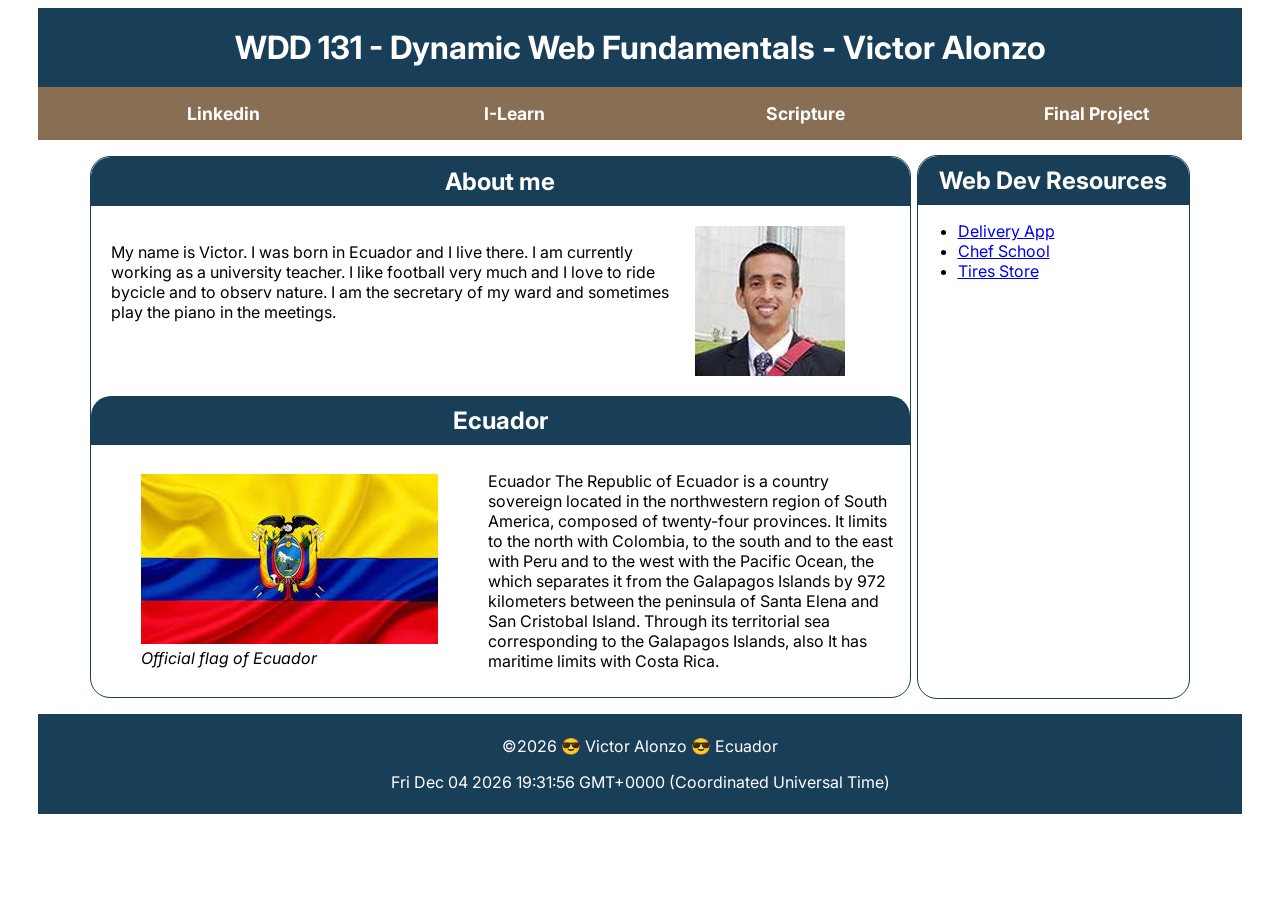
<file: index.html>
<!DOCTYPE html>
<html lang="en">

<head>
    <meta charset="UTF-8">
    <meta name="viewport" content="width=device-width, initial-scale=1.0">
    <title>WDD 131 - Dynamic Web Fundamentals - Victor Alonzo</title>
    <meta name="description"
        content="WDD 131 - Dynamic Web Fundamentals. Victor Hugo Alonzo Palacios. Personal profile">
    <meta name="author" content="Victor Alonzo">
    <link rel="stylesheet" href="styles/base.css">
    <script defer src="scripts/getdates.js"></script>
</head>

<body>
    <header>
        <h1>WDD 131 - Dynamic Web Fundamentals - Victor Alonzo</h1>
        <nav>
            <ul>
                <li><a href="https://www.linkedin.com/in/victor-alonzo-palacios/">Linkedin</a></li>
                <li><a href="https://byui.instructure.com/">I-Learn</a></li>
                <li><a href="https://www.churchofjesuschrist.org/study/scriptures/bofm/alma/38?lang=eng&id=p2">Scripture
                    </a></li>
                <li><a href="">Final Project</a></li>
            </ul>
        </nav>
    </header>
    <main>
        
            <section class="card">
                <h2>About me</h2>
                <div class="about-me">
                    <p>My name is Victor. I was born in Ecuador and I live there.
                        I am currently working as a university teacher.
                        I like football very much and I love to ride bycicle and to observ nature.
                        I am the secretary of my ward and sometimes play the piano in the meetings.</p>
                    <img src="images/Victor-foto.jpg" alt="">
                </div>

                <h2>Ecuador</h2>
                <div class="country">
                    <figure>
                        <img src="images/bandera-nacional.jpeg" alt="">
                        <figcaption><i>Official flag of Ecuador</i></figcaption>
                    </figure>
                    <p>Ecuador
                        The Republic of Ecuador is a country
                        sovereign located in the northwestern region
                        of South America, composed of twenty-four
                        provinces. It limits to the north with Colombia, to the south and to the
                        east with Peru and to the west with the Pacific Ocean, the
                        which separates it from the Galapagos Islands by 972
                        kilometers between the peninsula of Santa Elena and
                        San Cristobal Island. Through its territorial sea
                        corresponding to the Galapagos Islands, also
                        It has maritime limits with Costa Rica.</p>
                </div>
            </section>
            <section class="card web-resources">
                <h2>Web Dev Resources</h2>
                <div class="web-resources-links">
                    <ul>
                        <li><a href="https://github.com/victorhalonzo/atupuerta">Delivery App</a></li>
                        <li><a href="https://github.com/victorhalonzo/escuela-de-chef">Chef School</a></li>
                        <li><a href="https://github.com/victorhalonzo/llantera">Tires Store</a></li>
                    </ul>
                </div>
            </section>
        
    </main>
    <footer>
        <p class="first-p-footer">&copy;<span id="currentyear"></span> 😎 Victor Alonzo 😎 Ecuador</p>
        <p id="lastModified" class="second-p-footer"></p>
    </footer>
</body>

</html>
</file>
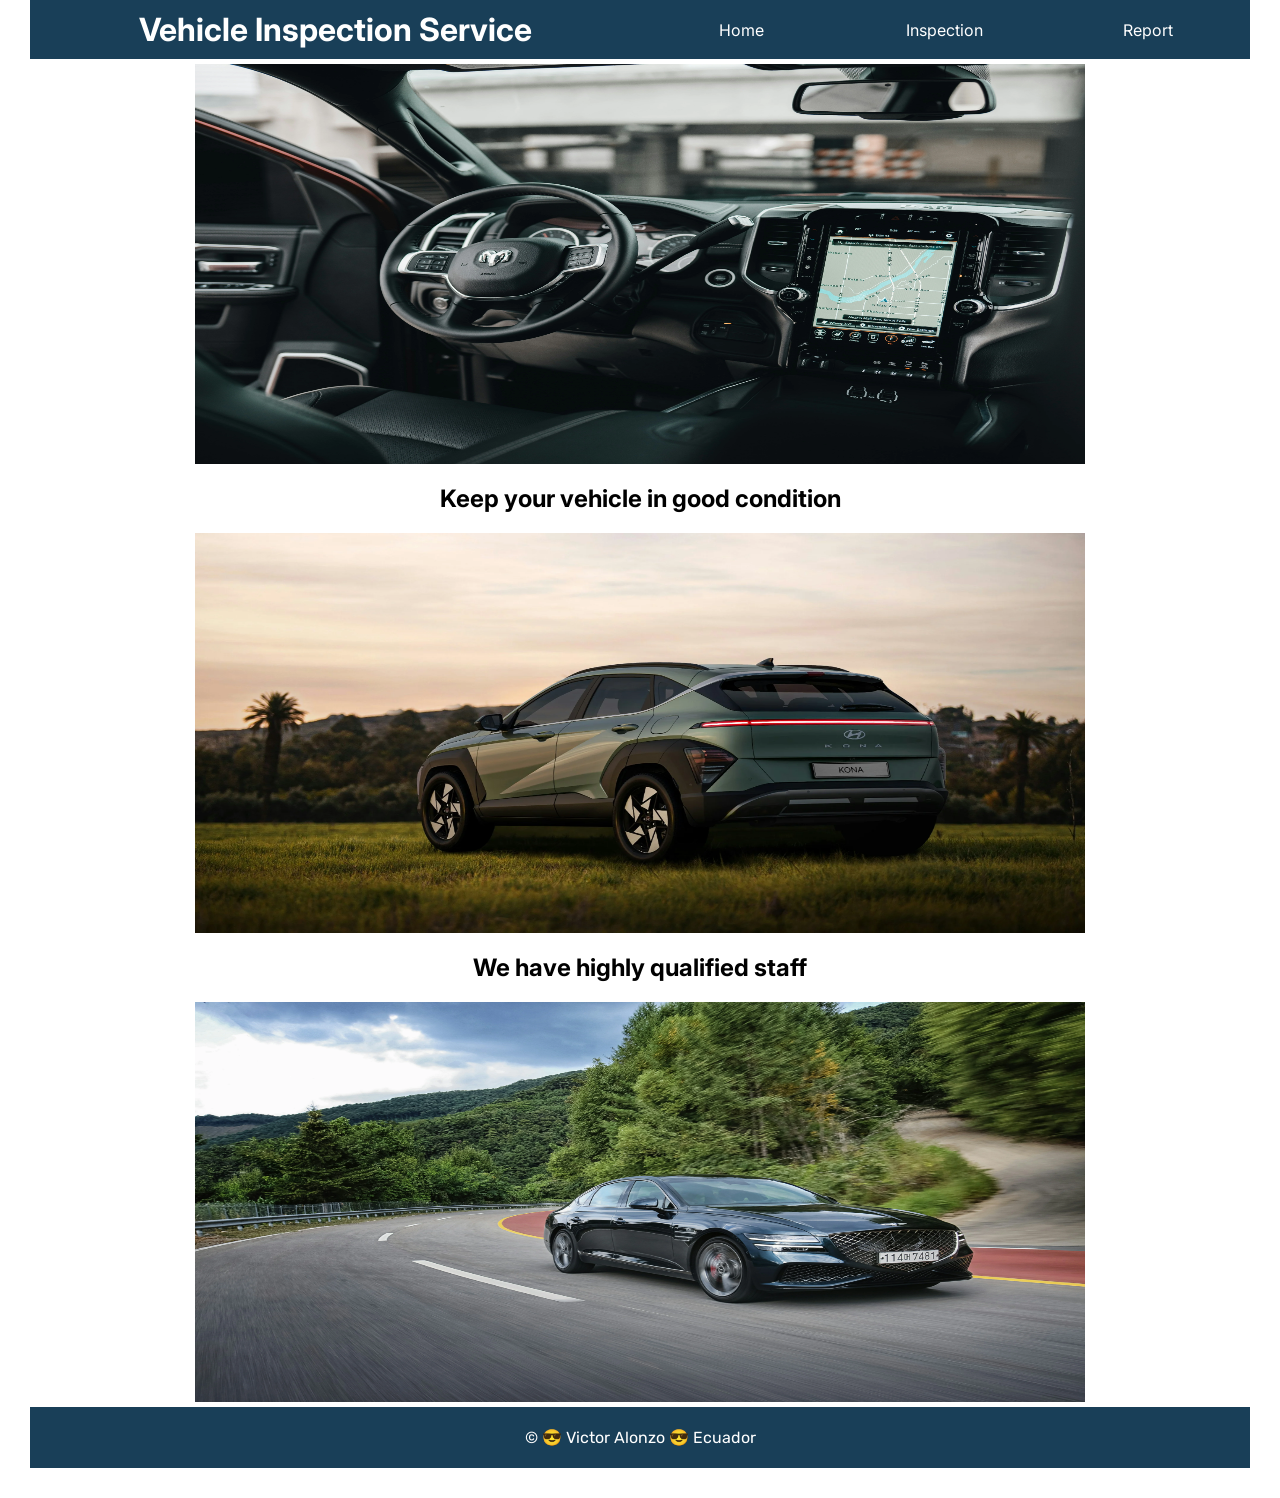
<file: website-project/index.html>
<!DOCTYPE html>
<html lang="en">
<head>
    <meta charset="UTF-8">
    <meta name="viewport" content="width=device-width, initial-scale=1.0">
    <title>Vehicle Inspection Service</title>
    <meta name="description" content="A website where a vehicle's defects can be recorded at the time of
    perform the review.">
    <meta name="author" content="Victor Alonzo">
    <link rel="stylesheet" href="styles/vehicles.css">
    <link rel="stylesheet" href="styles/vehicles-large.css">
    <script defer src="scripts/vehicles.js"></script>
</head>
<body>
    <header>
        <h1>Vehicle Inspection Service</h1>
        <button id="menu"></button>
        <nav class="navigation">
            <a href="#" id="allTemples">Home</a>
            <a href="inspection.html" id="oldTemples">Inspection</a>
            <a href="report.html" id="newTemples">Report</a>
            
        </nav>
    </header>
    <main>
        <div class="hero">
            <img src="images/main-image.webp" alt="" width="500" height="250" loading="lazy">
            <h2 class="home-heading-message2">Keep your vehicle in good condition</h2>
            <img src="images/main-image-2.webp" alt="" width="600" loading="lazy">
            <h2 class="home-heading-message2">We have highly qualified staff</h2>
            <img src="images/main-image-3.webp" alt="" width="600" loading="lazy">
        </div>
    </main>
    <footer>
        <p class="first-p-footer">&copy;<span id="currentyear"></span> 😎 Victor Alonzo 😎 Ecuador</p>
    </footer>
</body>
</html>
</file>
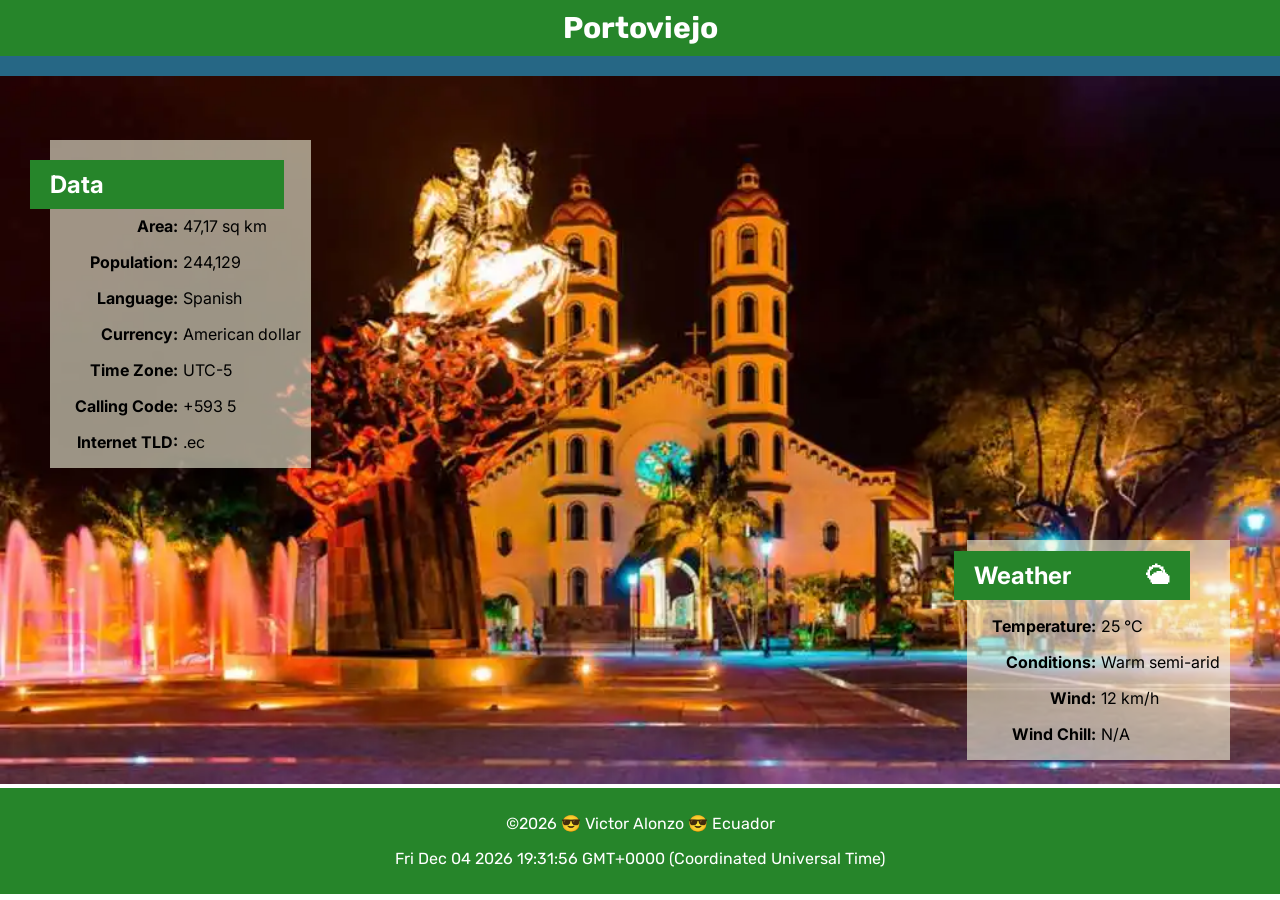
<file: place.html>
<!DOCTYPE html>
<html lang="en">

<head>
    <meta charset="UTF-8">
    <meta name="viewport" content="width=device-width, initial-scale=1.0">
    <title>Portoviejo, Ecuador</title>
    <meta name="description" content="The place where I live.">
    <meta name="author" content="Victor Alonzo">
    <link rel="stylesheet" href="styles/place.css">
    <link rel="stylesheet" href="styles/place-large.css">
    <script defer src="scripts/place.js"></script>
</head>

<body>

    <header>
        <h1>Portoviejo</h1>
    </header>
    <main>
        <div class="stripe"></div>
        <div class="hero">
            <picture>
                <source srcset="images/Catedral-de-Portoviejo.webp" media="(min-width:800px)">
                <img src="images/Portoviejo.webp" alt="Portoviejo City" width="500" height="250">
            </picture>
        </div>
        <div class="stripe-2"></div>
        <h2 class="title-data">Data</h2>
        <div class="data">
            <div class="labels">
                <p><strong>Area: </strong></p>
                <p><strong>Population: </strong></p>
                <p><strong>Language: </strong></p>
                <p><strong>Currency: </strong></p>
                <p><strong>Time Zone: </strong></p>
                <p><strong>Calling Code: </strong></p>
                <p><strong>Internet TLD: </strong></p>
            </div>
            <div class="values">
                <p>47,17 sq km</p>
                <p>244,129</p>
                <p>Spanish</p>
                <p>American dollar</p>
                <p>UTC-5</p>
                <p>+593 5</p>
                <p>.ec</p>
            </div>
        </div>
        <h2 class="title-weather">Weather</h2>
        <div class="img-weather">
            <img class="img-weather" src="images/weather_icon.svg" alt="" width="100">
        </div>
        <div class="weather">
            <div class="labels">
                <p><strong>Temperature: </strong></p>
                <p><strong>Conditions: </strong></p>
                <p><strong>Wind: </strong></p>
                <p><strong>Wind Chill: </strong></p>
            
            </div>
            <div class="values">
                <p><span id="temperature">25</span> °<span id="temperatureUnit">C</span></p>
                <p>Warm semi-arid</p>
                <p><span id="wind">12</span> km/h</p>
                <p id="windChillFactor"></p>
                
            </div>
        </div>
    </main>
    <footer>
        <p class="first-p-footer">&copy;<span id="currentyear"></span> 😎 Victor Alonzo 😎 Ecuador</p>
        <p id="lastModified" class="second-p-footer"></p>
    </footer>
</body>

</html>
</file>
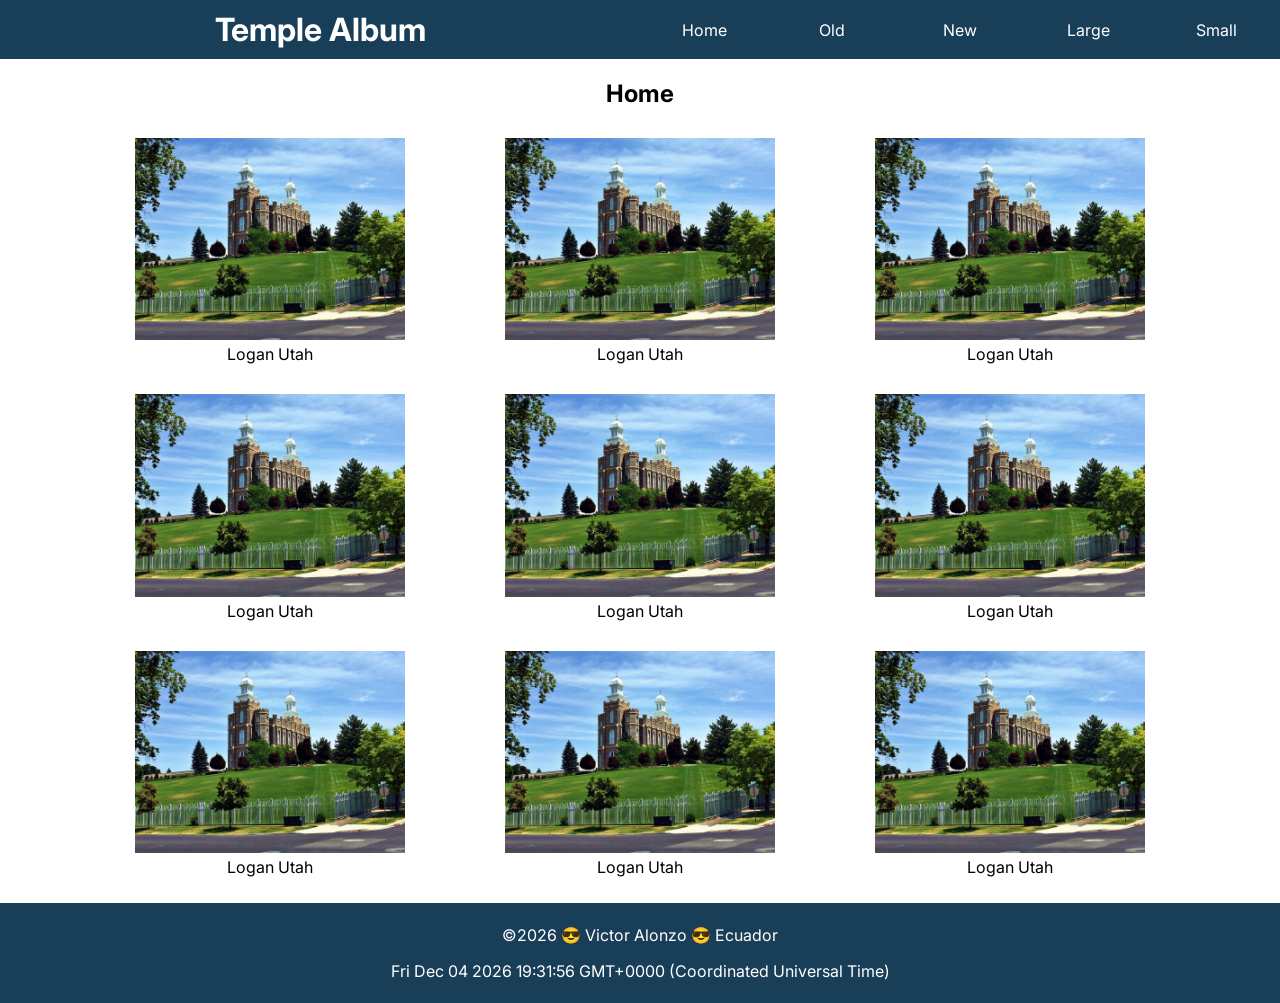
<file: temples.html>
<!DOCTYPE html>
<html lang="en">

<head>
    <meta charset="UTF-8">
    <meta name="viewport" content="width=device-width, initial-scale=1.0">
    <title>Temple Album Page</title>
    <meta name="description" content="A picture album page that is responsive in small and larger views.">
    <meta name="author" content="Victor Alonzo">
    <link rel="stylesheet" href="styles/temples.css">
    <link rel="stylesheet" href="styles/temples-large.css">
    <script defer src="scripts/temples.js"></script>
</head>

<body>
    <header>
        <h1>Temple Album</h1>
        <button id="menu"></button>
        <nav class="navigation">
            <a href="">Home</a>
            <a href="">Old</a>
            <a href="">New</a>
            <a href="">Large</a>
            <a href="">Small</a>
        </nav>
    </header>
    <main>
        <h2 id="main-heading">Home</h2>
        <div class="pictures">
            <figure>
                <img src="images/logan-temple.jpg" alt="" width="270">
                <figcaption>Logan Utah</figcaption>
            </figure>
            <figure>
                <img src="images/logan-temple.jpg" alt="" width="270">
                <figcaption>Logan Utah</figcaption>
            </figure>
            <figure>
                <img src="images/logan-temple.jpg" alt="" width="270">
                <figcaption>Logan Utah</figcaption>
            </figure>
            <figure>
                <img src="images/logan-temple.jpg" alt="" width="270">
                <figcaption>Logan Utah</figcaption>
            </figure>
            <figure>
                <img src="images/logan-temple.jpg" alt="" width="270">
                <figcaption>Logan Utah</figcaption>
            </figure>
            <figure>
                <img src="images/logan-temple.jpg" alt="" width="270">
                <figcaption>Logan Utah</figcaption>
            </figure>
            <figure>
                <img src="images/logan-temple.jpg" alt="" width="270">
                <figcaption>Logan Utah</figcaption>
            </figure>
            <figure>
                <img src="images/logan-temple.jpg" alt="" width="270">
                <figcaption>Logan Utah</figcaption>
            </figure>
            <figure>
                <img src="images/logan-temple.jpg" alt="" width="270">
                <figcaption>Logan Utah</figcaption>
            </figure>
        </div>
    </main>
    <footer>
        <p class="first-p-footer">&copy;<span id="currentyear"></span> 😎 Victor Alonzo 😎 Ecuador</p>
        <p id="lastModified" class="second-p-footer"></p>
    </footer>
</body>

</html>
</file>
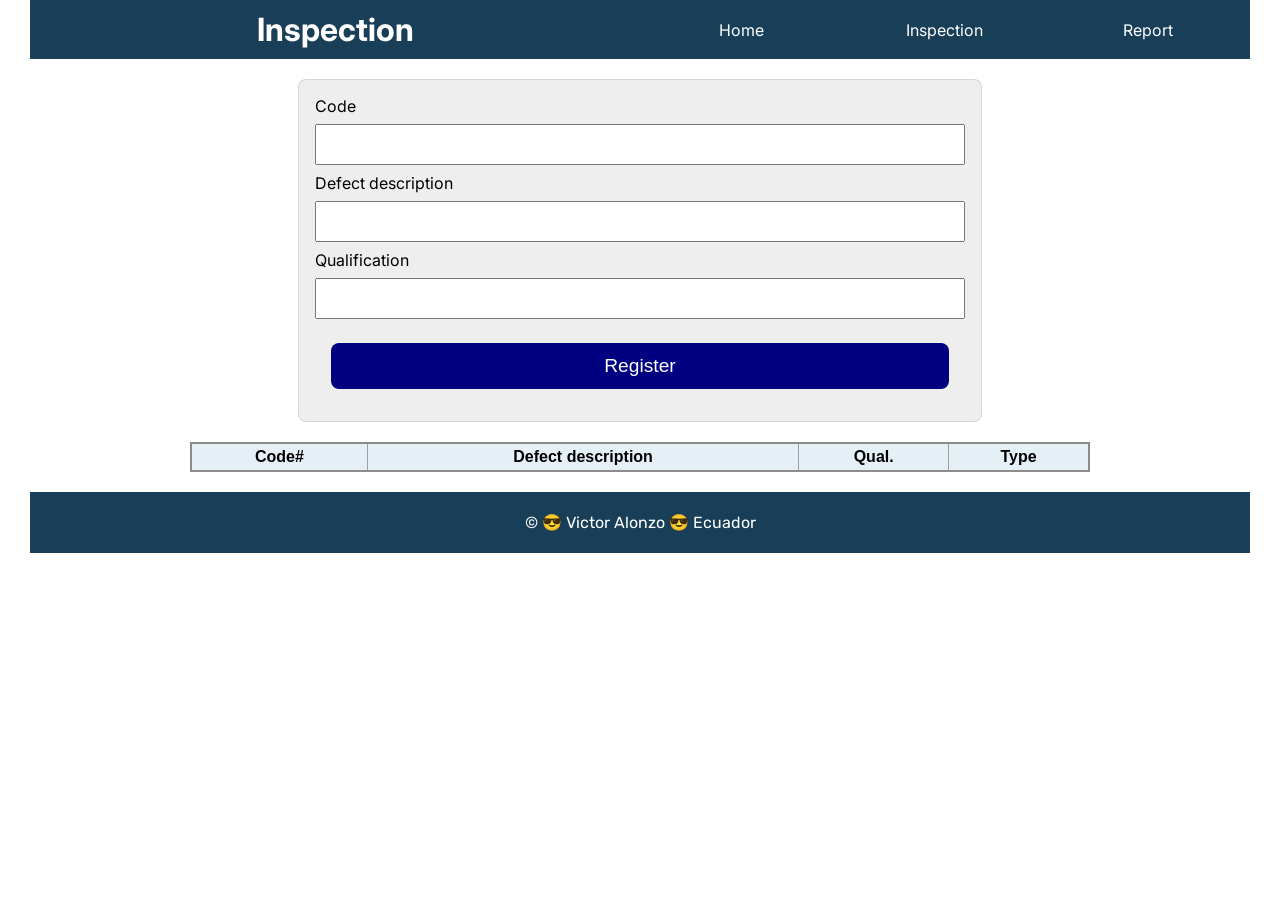
<file: website-project/inspection.html>
<!DOCTYPE html>
<html lang="en">

<head>
    <meta charset="UTF-8">
    <meta name="viewport" content="width=device-width, initial-scale=1.0">
    <title>Vehicle Inspection Service</title>
    <meta name="description" content="A website where a vehicle's defects can be recorded at the time of
    perform the review.">
    <meta name="author" content="Victor Alonzo">
    <link rel="stylesheet" href="styles/vehicles.css">
    <link rel="stylesheet" href="styles/vehicles-large.css">
    <script defer src="scripts/vehicles.js"></script>
    <script defer src="scripts/inspection.js"></script>
</head>

<body>
    <header>
        <h1>Inspection</h1>
        <button id="menu"></button>
        <nav class="navigation">
            <a href="index.html" id="allTemples">Home</a>
            <a href="#" id="oldTemples">Inspection</a>
            <a href="report.html" id="newTemples">Report</a>

        </nav>
    </header>
    <main>
        <form autocomplete="off">
            <label for="code">Code</label>
            <input type="text" name="code" id="code">
            <label for="description">Defect description</label>
            <input type="text" name="description" id="description">
            <label for="qualification">Qualification</label>
            <input type="number" name="qualification" id="qualification">

            <button id="register">Register</button>
        </form>

        <div class="table-defects-vehicle">
            <table id="detail-inspection">
                <thead>
                    <tr>
                        <th>Code#</th>
                        <th>Defect description</th>
                        <th>Qual.</th>
                        <th>Type</th>
                    </tr>
                </thead>
                <tbody id="sections"></tbody>
            </table>
        </div>
    </main>
    <footer>
        <p class="first-p-footer">&copy;<span id="currentyear"></span> 😎 Victor Alonzo 😎 Ecuador</p>
    </footer>
</body>

</html>
</file>
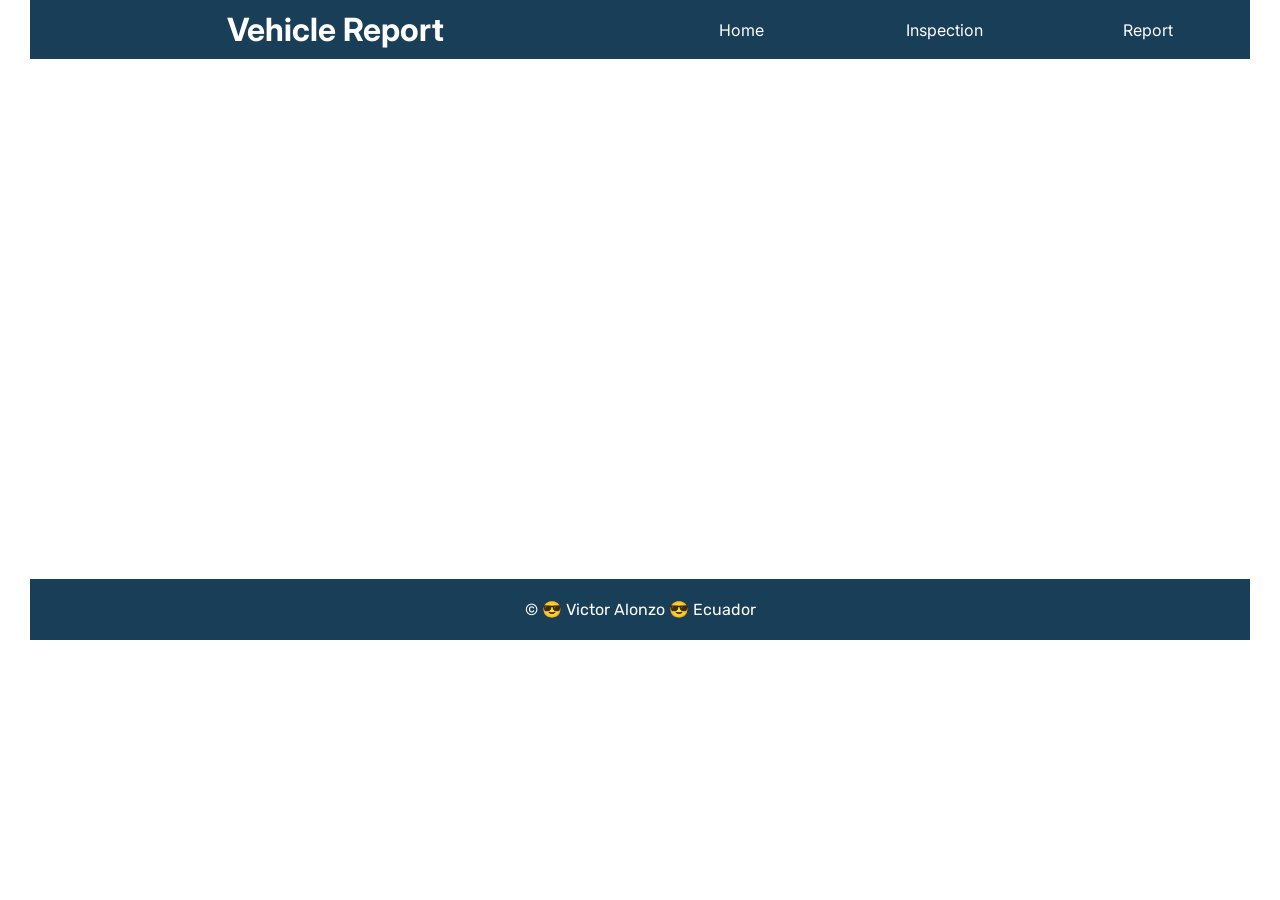
<file: website-project/report.html>
<!DOCTYPE html>
<html lang="en">

<head>
    <meta charset="UTF-8">
    <meta name="viewport" content="width=device-width, initial-scale=1.0">
    <title>Vehicle Inspection Service</title>
    <meta name="description" content="A website where a vehicle's defects can be recorded at the time of
    perform the review.">
    <meta name="author" content="Victor Alonzo">
    <link rel="stylesheet" href="styles/vehicles.css">
    <link rel="stylesheet" href="styles/vehicles-large.css">
    <link rel="stylesheet" href="styles/report.css">
    <script defer src="scripts/vehicles.js"></script>
    <script defer src="scripts/report.js"></script>
</head>

<body>
    <header>
        <h1>Vehicle Report </h1>
        <button id="menu"></button>
        <nav class="navigation">
            <a href="index.html" id="allTemples">Home</a>
            <a href="inspection.html" id="oldTemples">Inspection</a>
            <a href="#" id="newTemples">Report</a>

        </nav>
    </header>
    <main>
        <h2></h2>
        <div id="result">
            <div >
                <div id="reportVehicle"></div>
                <br>
                <div id="decision"></div>
            </div>
        </div>
    </main>
    <footer>
        <p class="first-p-footer">&copy;<span id="currentyear"></span> 😎 Victor Alonzo 😎 Ecuador</p>
    </footer>
</body>

</html>
</file>
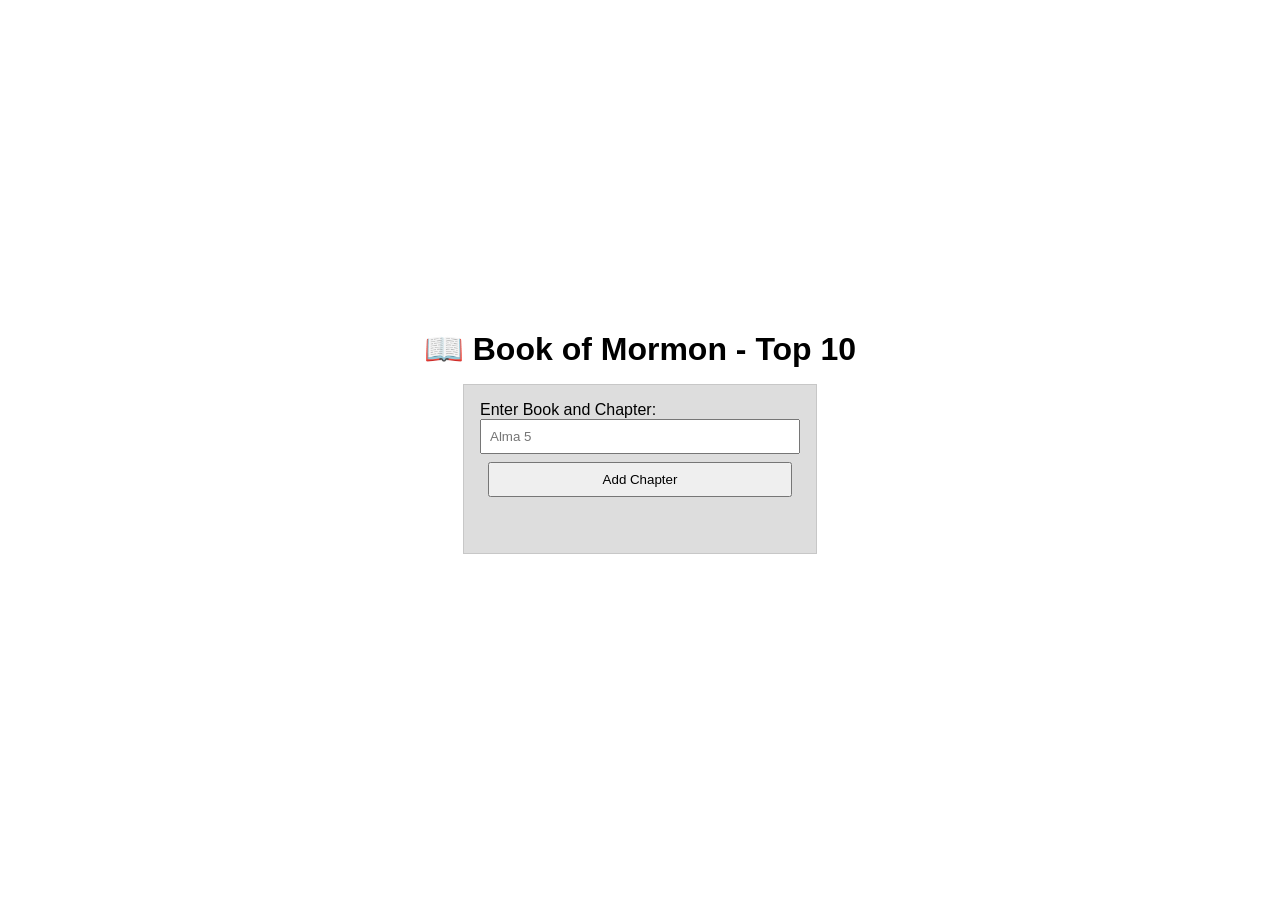
<file: week02/bom.html>
<!DOCTYPE html>
<html lang="en">
<head>
    <meta charset="UTF-8">
    <meta name="viewport" content="width=device-width, initial-scale=1.0">
    <title>Book of Mormon application</title>
    <meta name="description"
        content="WDD 131 - Dynamic Web Fundamentals. Victor Hugo Alonzo Palacios. Book of Mormon application">
    <meta name="author" content="Victor Alonzo">
    <link rel="stylesheet" href="styles/bom.css">
    <script defer src="scripts/bom.js"></script>
</head>
<body>
    <h1>📖 Book of Mormon - Top 10</h1>
<main>
	<label for="favchap">Enter Book and Chapter: </label>
	<input type="text" id="favchap" placeholder="Alma 5">
	<button type="submit">Add Chapter</button>
	<ul id="list"></ul>
</main>
</body>
</html>
</file>
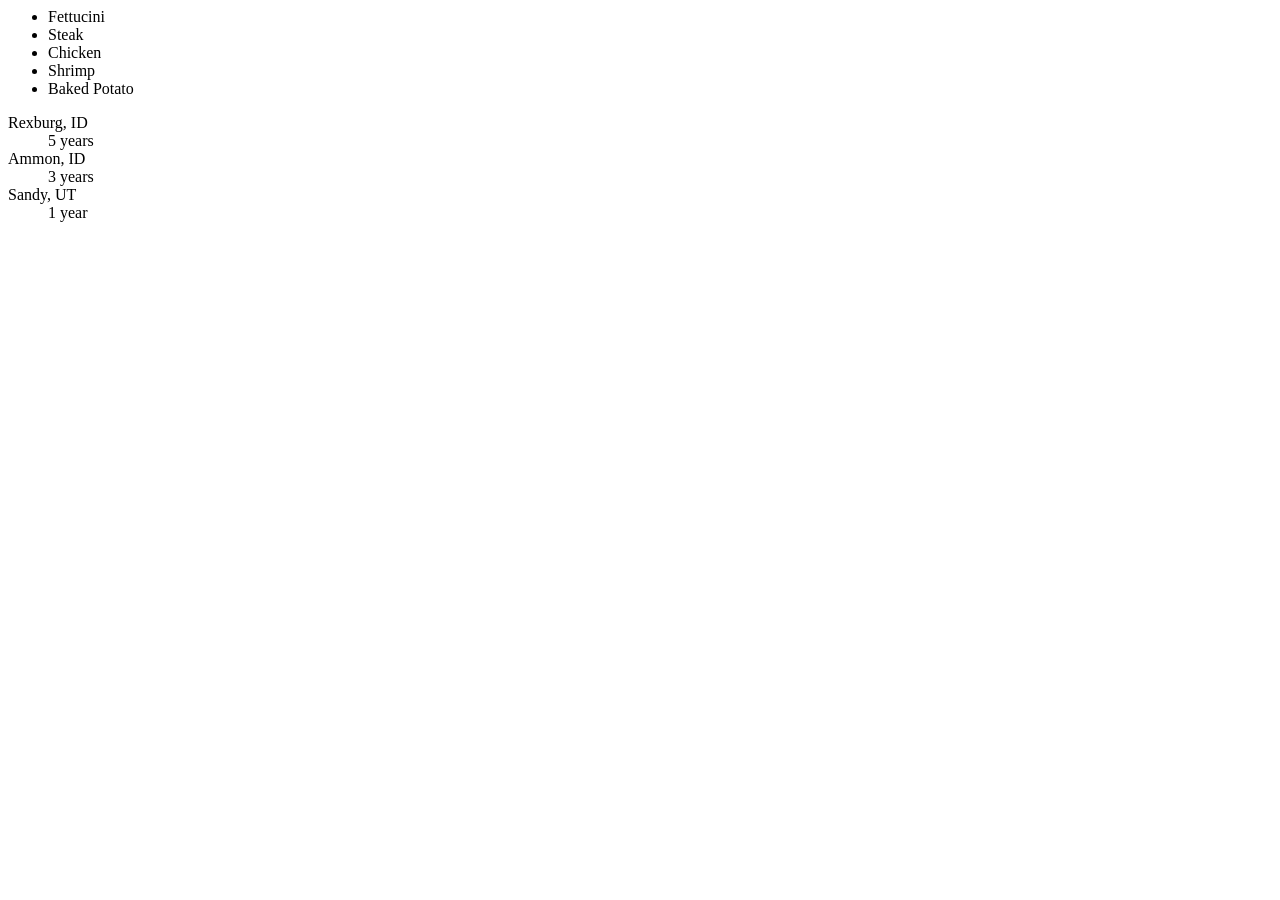
<file: week02/loops.html>
<!-- loops.html -->
<html>
  <head>
    <title>Loop Activities</title>
    <script src="scripts/loops.js" defer></script>
  </head>
  <body>
    <ul id="favorite-foods"></ul>
    <dl id="places-lived"></dl>
  </body>
</html>
</file>
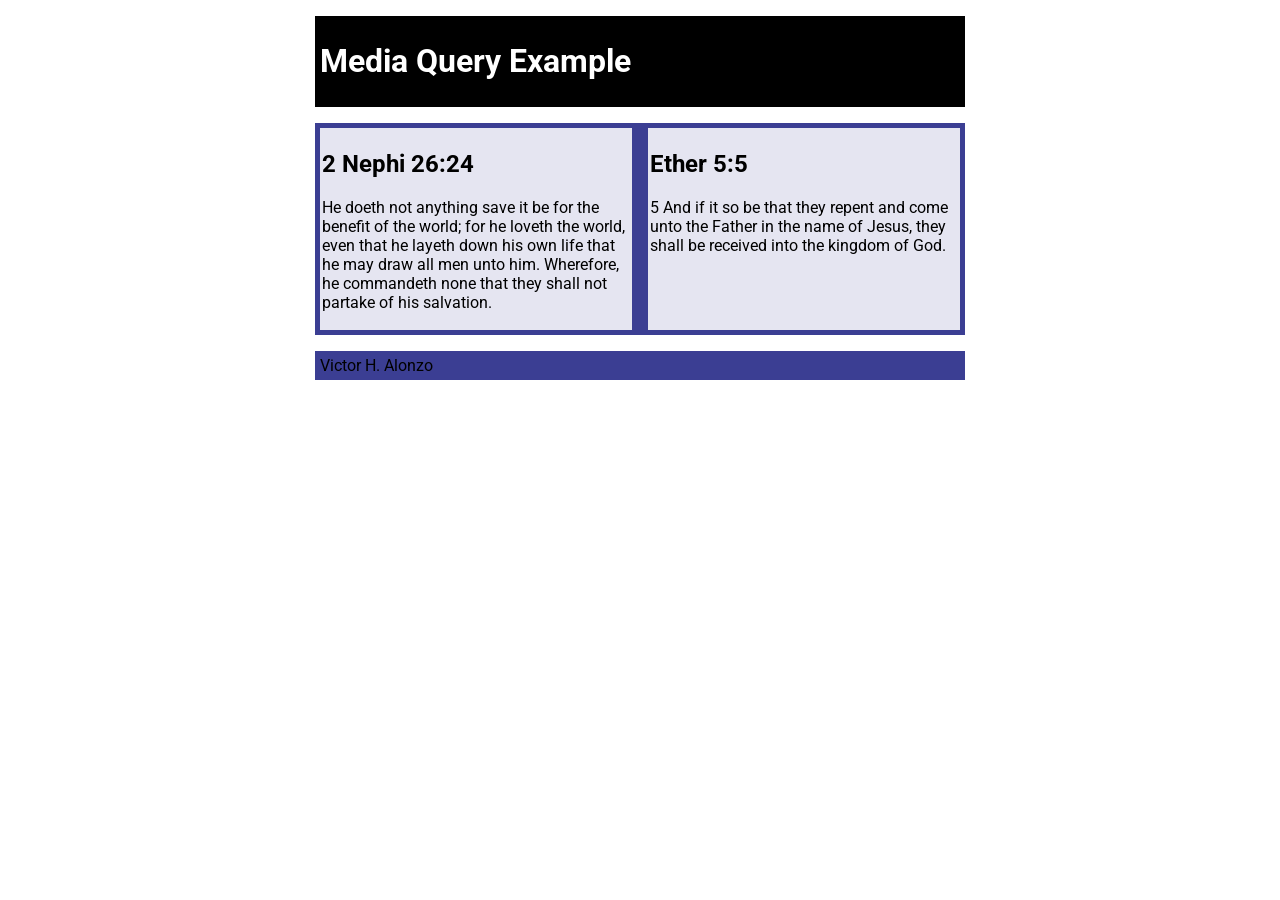
<file: week02/media-query.html>
<!DOCTYPE html>
<html lang="en">
<head>
    <meta charset="UTF-8">
    <meta name="viewport" content="width=device-width, initial-scale=1.0">
    <title>WDD 131 - Media Query Example</title>
    <meta name="description" content="Media query learning activity example.">
    <meta name="author" content="Victor Alonzo">
    <link rel="preconnect" href="https://fonts.googleapis.com">
    <link rel="preconnect" href="https://fonts.gstatic.com" crossorigin>
    <link href="https://fonts.googleapis.com/css2?family=Roboto:ital,wght@0,100;0,300;0,400;0,500;0,700;0,900;1,100;1,300;1,400;1,500;1,700;1,900&display=swap" rel="stylesheet">
    <link rel="stylesheet" href="styles/media-query.css">
    <link rel="stylesheet" href="styles/media-query-large.css">
</head>
<body>
    <header>
        <h1>Media Query Example</h1>
    </header>
    <main>
        <section>
            <h2>2 Nephi 26:24</h2>
            <p>He doeth not anything save it be for the benefit of the world; for he loveth the world, even that he layeth down his own life that he may draw all men unto him. Wherefore, he commandeth none that they shall not partake of his salvation.</p>
        </section>
        <section>
            <h2>Ether 5:5</h2>
            <p>5 And if it so be that they repent and come unto the Father in the name of Jesus, they shall be received into the kingdom of God.</p>
        </section>
    </main>
    <footer>
        Victor H. Alonzo
    </footer>
</body>
</html>
</file>
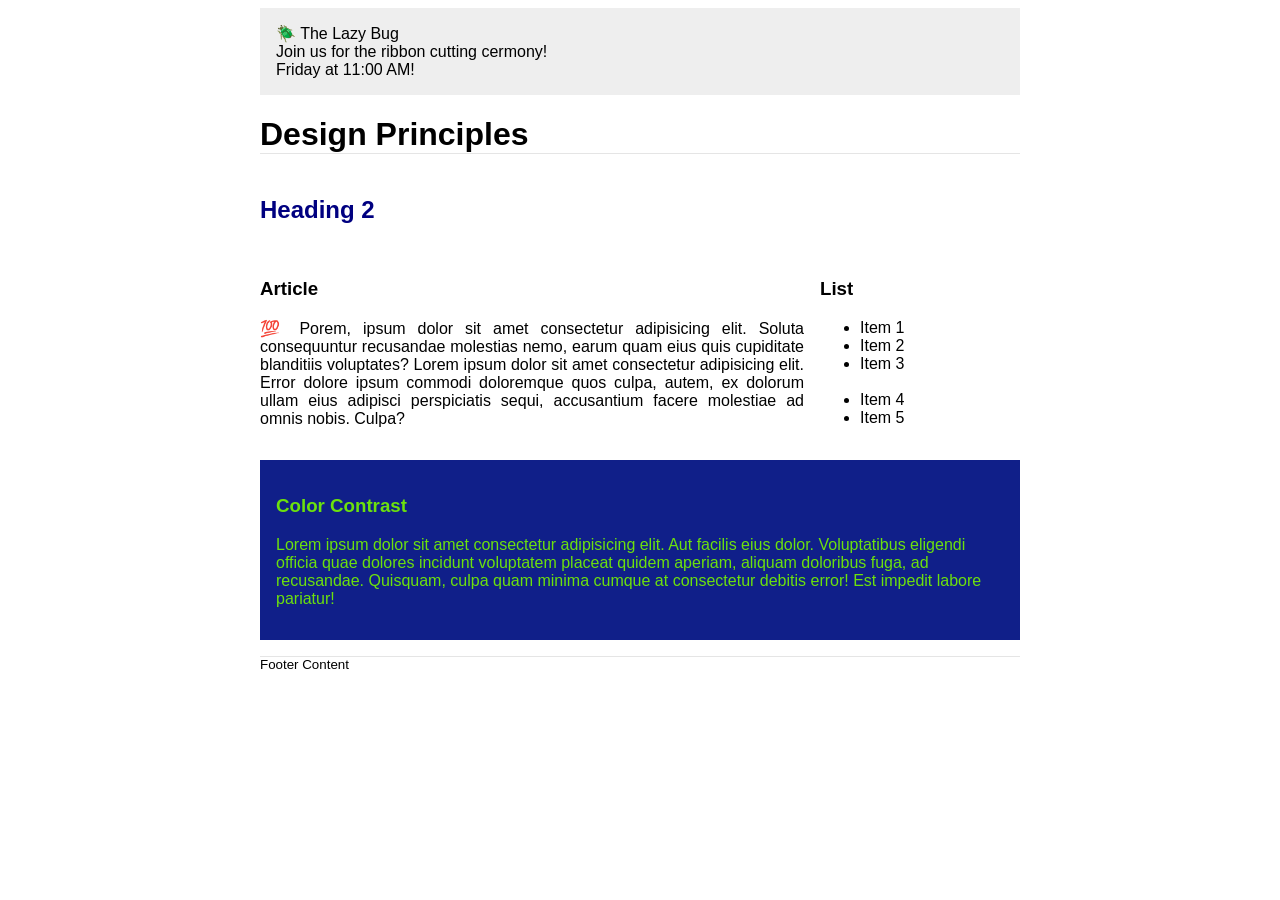
<file: week03/design.html>
<!DOCTYPE html>
<html lang="en">

<head>
    <meta charset="UTF-8">
    <meta name="viewport" content="width=device-width, initial-scale=1.0">
    <title>Web Design Principles</title>
    <meta name="description" content="Web Design Principles Page.">
    <meta name="author" content="Victor Alonzo">
    <link rel="stylesheet" href="styles/design.css">
</head>

<body>
    <header>
        <div class="banner" behavior="alternate" direction="right">🪲 The Lazy Bug<br>Join us for the ribbon cutting
            cermony!<br>Friday at 11:00 AM!</div>
        <h1>Design Principles</h1>
    </header>
    <main>
        <h2>Heading 2</h2>
        <section>
            <h3>Article</h3>
            <article>
                <p>💯 Porem, ipsum dolor sit amet consectetur adipisicing elit. Soluta consequuntur recusandae molestias
                    nemo, earum quam eius quis cupiditate blanditiis voluptates? Lorem ipsum dolor sit amet consectetur
                    adipisicing elit. Error dolore ipsum commodi doloremque quos culpa, autem, ex dolorum ullam eius
                    adipisci perspiciatis sequi, accusantium facere molestiae ad omnis nobis. Culpa?</p>
            </article>
        </section>
        <section>
            <h3>List</h3>
            <ul>
                <li>Item 1</li>
                <li>Item 2</li>
                <li>Item 3<br><br></li>
                <li>Item 4</li>
                <li>Item 5</li>
            </ul>
        </section>
        <div class="callout">
            <h3>Color Contrast</h3>
            <p>Lorem ipsum dolor sit amet consectetur adipisicing elit. Aut facilis eius dolor. Voluptatibus eligendi
                officia quae dolores incidunt voluptatem placeat quidem aperiam, aliquam doloribus fuga, ad recusandae.
                Quisquam, culpa quam minima cumque at consectetur debitis error! Est impedit labore pariatur!</p>
        </div>
    </main>
    <footer>
        Footer Content
    </footer>
</body>

</html>
</file>
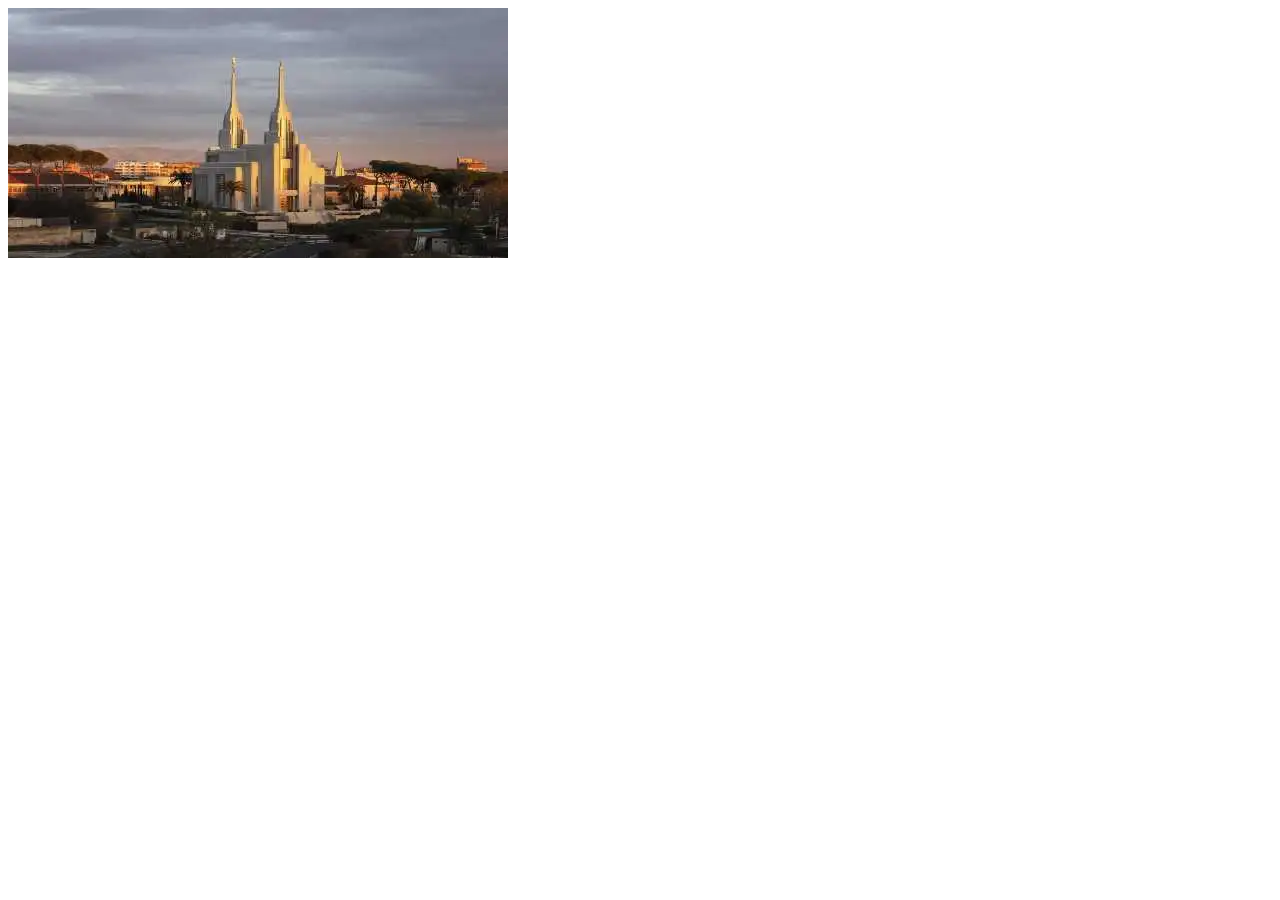
<file: week03/responsive-images.html>
<!DOCTYPE html>
<html lang="en">
<head>
    <meta charset="UTF-8">
    <meta name="viewport" content="width=device-width, initial-scale=1.0">
    <title>Responsive images</title>
    <meta name="description" content="Responsive images page">
    <meta name="author" content="Victor Alonzo">
</head>
<body>
    <main>
        <div class="hero">
            <picture>
                <source srcset="images/hero-large.webp" media="min-width: 1000px">
                <source srcset="images/hero-medium.webp" media="min-width: 500px">
                <img src="images/hero-small.webp" alt="Roma - Temple" width="500" height="250">
            </picture>
        </div>
    </main>
</body>
</html>
</file>
<file: styles/base.css>
@import url("https://fonts.googleapis.com/css2?family=Inter:wght@100..900&family=Rubik:ital,wght@0,300..900;1,300..900&display=swap");

:root {
    --primary-color: #193f58;
    --secondary-color: #ffffff;
    --accent1-color: rgb(57, 108, 160);
    --accent2-color: #886e52;
    --heading-font: Rubik, sans-serif;
    --paragraph-font: Inter, sans-serif;
    --nav-background-color: #ffffff;
    --nav-link-color: #886e52;
    --nav-hover-link-color: #193f58;
    --nav-hover-background-color: #ffffff;

}


body {
    font-family: var(--paragraph-font);

    padding: 0px 30px 30px 30px;


}

h1 {
    text-align: center;
    padding: 20px;
    color: var(--secondary-color);
    background-color: var(--primary-color);
    margin: 0;
}

nav {
    background-color: var(--accent2-color);
    font-size: 1.1rem;

    align-items: center;
}

nav ul {
    display: flex;
    margin: 0;
    list-style-type: none;
}

nav ul li {
    flex: 1 1 100%;
}

nav a {
    display: block;
    color: var(--secondary-color);
    text-decoration: none;
    padding: 1rem;
    font-weight: bold;
    text-align: center;
}

nav a:hover {
    text-decoration: underline;
}

main {
    max-width: 1100px;
    align-items: center;
    justify-content: center;
    display: grid;
    grid-template-columns: 3fr 1fr;
    grid-gap: 6px;
    margin: 1rem auto;

}

h2 {
    text-align: center;
    background-color: var(--primary-color);
    color: var(--secondary-color);
    margin: 0;
    padding: 10px;
    border-top-left-radius: 20px;
    border-top-right-radius: 20px;
}

.card {
    border: solid 1px var(--primary-color);
    border-radius: 20px;
}

.about-me {
    display: grid;
    grid-template-columns: 3fr 1fr;
    margin: 20px;
}

.country {
    display: grid;
    grid-template-columns: 1fr 3fr;
    align-items: center;
    grid-gap: 10px;
    padding: 10px;
}

.web-resources {
    height: 100%;
}

.web-resources-links {
    align-items: center;
    
}

footer {
    text-align: center;
    background-color: var(--primary-color);
    padding: 6px;
}

.first-p-footer {
    color: var(--secondary-color);
}

.second-p-footer {
    color: var(--secondary-color);
   
}
</file>
<file: website-project/styles/vehicles.css>
@import url("https://fonts.googleapis.com/css2?family=Inter:wght@100..900&family=Rubik:ital,wght@0,300..900;1,300..900&display=swap");

:root {
    --primary-color: #193f58;
    --secondary-color: #ffffff;
    --accent1-color: rgb(57, 108, 160);
    --accent2-color: #886e52;
    --heading-font: Rubik, sans-serif;
    --paragraph-font: Inter, sans-serif;
    --nav-background-color: #ffffff;
    --nav-link-color: #886e52;
    --nav-hover-link-color: #193f58;
    --nav-hover-background-color: #ffffff;

}


body {
    font-family: var(--paragraph-font);
    padding: 0px 30px 30px 30px;
    margin: 0 auto;

}

header {
    display: grid;
    align-items: center;
    background-color: var(--primary-color);
}

h1 {
    text-align: left;
    padding: 10px;
    color: var(--secondary-color);
    margin: 0;
}

.hide{
    display: none;
}

#menu {
    font-size: 1.5rem;
    border: 0;
    background: none;
    color: var(--secondary-color);
    position: absolute;
    top: 1rem;
    right: 3rem;
}

#menu::before {
    content: "☰";
}

#menu.open::before {
    content: "✖";
}

.navigation {
    display: flex;
    flex-direction: column;
    list-style: none;
    text-align: right;
    color: #fff;
}

.navigation a {
    display: none;
    padding: 1rem;
    text-align: center;
    text-decoration: none;
    color: #fff;
}

.navigation a:hover {
    background-color: #bbb;
    color: #333;
    font-weight: 700;
}

/* when the button is clicked - the open class is toggled (added/removed) */
.open a {
    display: block;
}


main {
    max-width: 900px;
    margin: 0 auto;
}

.hero {
    position: relative;
    margin: 5px;
    text-align: center;
}

.hero>img {
    display: block;
    width: 100%;
    height: auto;
    max-height: 400px;
}

form {
    width: 250px;
    margin: 20px auto;
    padding: 1rem;
    border: 1px solid rgba(0, 0, 0, 0.1);
    border-radius: 0.5rem;
    background-color: #eee;
    display: grid;

}

input,
textarea {
    padding: 0.5rem;
    font-size: 1.1rem;
    margin: 0.5rem 0;
}


#register {
    margin: 1rem 1rem;
    background-color: navy;
    color: #fff;
    border: none;
    border-radius: .5rem;
    padding: .75rem;
    font-size: 1.2rem;

}

.table-defects-vehicle {
    text-align: center;
}

table {
    border-collapse: collapse;
    border-spacing: 0;
    border: 2px solid rgb(140 140 140);
    font:
        16px "Open Sans",
        Helvetica,
        Arial,
        sans-serif;
    margin: 20px auto;
    width: 100%;
}

thead>tr,
tfoot>tr {
    background-color: rgb(228 240 245);
}

th,
td {
    border: 1px solid rgb(160 160 160);
    padding: 4px 6px;
}

th {
    vertical-align: bottom;
}

footer{
    background-color:var(--primary-color);
    text-align: center;
    padding: 5px;
    margin: 0;
    color: white;
    font-family: Rubik, sans-serif;;
}
</file>
<file: website-project/styles/vehicles-large.css>
@media screen and (min-width:600px) {


    header {
        display: grid;
        grid-template-columns: 1fr 1fr;
        align-items: center;
        justify-items: center;
        background-color: var(--primary-color);
    }

    #menu {
        display: none;
        /* hide hamburger button */
    }

    .navigation {
        width: 100%;
        flex-direction: row;
        justify-content:space-around;
    }

    .navigation a {
        display: block;
        flex: 1 1 100%;
    }

    form{
        width: 650px;
    }

  

}
</file>
<file: styles/place.css>
@import url("https://fonts.googleapis.com/css2?family=Inter:wght@100..900&family=Rubik:ital,wght@0,300..900;1,300..900&display=swap");

:root{
    --heading-font: Rubik, sans-serif;
    --paragraph-font: Inter, sans-serif;
}

body{
    margin: 0 auto;
    font-family: var(--paragraph-font);
}


header{
    background-color: #26852a;
    color: white;
    text-align: center;
    margin: 0 auto;
    font-family: var(--heading-font);
    font-size: 15px;
}

h1{
    padding: 10px;
    margin: 0;
}

main{
    margin: 0 auto;
}

.stripe{
    background-color: #266785;
    padding: 10px;
}

.stripe-2{
    background-color: #266785;
    padding: 5px;
}


.hero img {
    width: 100%;
    height: auto;
}

h2{
    text-align: center;
}

.data{
    display: grid;
    grid-template-columns: 1fr 1fr;
    grid-gap: 5px;
}

.labels{
    text-align: right;
}

.values{
    text-align: left;
}

.img-weather{
    text-align: center;
}

.weather{
    display: grid;
    grid-template-columns: 1fr 1fr;
    grid-gap: 5px;
}

footer{
    background-color: #26852a;
    text-align: center;
    padding: 10px;
    margin: 0;
    color: white;
    font-family: Rubik, sans-serif;;
}
</file>
<file: styles/place-large.css>
@media screen and (min-width:800px) {

    .hero{
        position:relative;
    
    }

    .data{
        background-color: rgba(245, 245, 220, 0.6);
        position: absolute;
        top:140px;
        left:50px;
        padding: 60px 10px 0 10px;
    }

    .title-data{
        background-color:  #26852a;
        position: absolute;
        top:140px;
        left:30px;
        z-index: 1;
        padding: 10px 180px 10px 20px;
        color:white;
    }

    .weather{
        background-color:  rgba(245, 245, 220, 0.6);
        position: absolute;
        bottom:140px;
        right:50px;
        padding: 60px 10px 0 10px;
    }

    .title-weather{
        background-color:  #26852a;
        position: absolute;
        bottom:280px;
        right:90px;
        z-index: 1;
        padding: 10px 20px 10px 20px;
        color:white;
    }

    .title-weather::after{
        content:"  🌥";
        padding-left: 70px;
    }

    .img-weather{
        display: none;
    }


    .stripe-2{
       display: none;
    }
    


}
</file>
<file: styles/temples.css>
@import url("https://fonts.googleapis.com/css2?family=Inter:wght@100..900&family=Rubik:ital,wght@0,300..900;1,300..900&display=swap");

:root {
    --primary-color: #193f58;
    --secondary-color: #ffffff;
    --accent1-color: rgb(57, 108, 160);
    --accent2-color: #886e52;
    --heading-font: Rubik, sans-serif;
    --paragraph-font: Inter, sans-serif;
    --nav-background-color: #ffffff;
    --nav-link-color: #886e52;
    --nav-hover-link-color: #193f58;
    --nav-hover-background-color: #ffffff;

}


body {
    font-family: var(--paragraph-font);
    /*padding: 0px 10px 10px 10px;*/
    margin: 0;
}

header {
    display: grid;
    align-items: center;
    background-color: var(--primary-color);
}



h1 {
    text-align: left;
    padding: 10px;
    color: var(--secondary-color);
    margin: 0;
}

.hide{
    display: none;
}

#menu {
    font-size: 1.5rem;
    border: 0;
    background: none;
    color: var(--secondary-color);
    position: absolute;
    top: 1rem;
    right: 1rem;
}

#menu::before {
    content: "☰";
}

#menu.open::before {
    content: "✖";
}

.navigation {
    display: flex;
    flex-direction: column;
    list-style: none;
    text-align: right;
    color: #fff;
}

.navigation a {
    display: none;
    padding: 1rem;
    text-align: center;
    text-decoration: none;
    color: #fff;
}

.navigation a:hover {
    background-color: #bbb;
    color: #333;
    font-weight: 700;
}

/* when the button is clicked - the open class is toggled (added/removed) */
.open a {
    display: block;
}

main {
    max-width: 1100px;
    margin: 1rem auto;
}

h2 {
    text-align: center;
}

.pictures {
    display: grid;
    grid-template-columns: 1fr;
    grid-gap: 10px;
    text-align: center;
}

figure {
    margin: 10px 0;
}

figcaption {
    text-align: center;
}

footer {
    text-align: center;
    background-color: var(--primary-color);
    padding: 6px;
}

p {
    color: var(--secondary-color);
}
</file>
<file: styles/temples-large.css>
@media screen and (min-width:600px) {


    header {
        display: grid;
        grid-template-columns: 1fr 1fr;
        align-items: center;
        justify-items: center;
        background-color: var(--primary-color);
    }

    #menu {
        display: none;
        /* hide hamburger button */
    }

    .navigation {
        width: 100%;
        flex-direction: row;
        justify-content:space-around;
    }

    .navigation a {
        display: block;
        flex: 1 1 100%;
    }

    .pictures {
        grid-template-columns: 1fr 1fr;
    }
}

@media screen and (min-width:900px) {

    .pictures {
        grid-template-columns: 1fr 1fr 1fr;
    }
}
</file>
<file: website-project/styles/report.css>
span{
    font-weight: bold;
}

div{
    text-align: center;
}

#result{
    height: 500px;
    display: flex;
    align-items: center;
    justify-content: center;
}

#decision{
    font-size: 30px;
}
</file>
<file: week02/styles/bom.css>
* {
	margin: 0;
	padding: 0;
}

body {
	height: 100vh;
	display: flex;
	flex-direction: column;
	align-items: center;
	justify-content: center;
	font-family: Acme, Arial, sans-serif;
}

h1 {
	font-size: 1.5rem;
}

main {
	margin: 1rem auto;
	border: 1px solid rgba(0, 0, 0, 0.1);
	padding: 1rem;
	background-color: #ddd;
	display: flex;
	flex-direction: column;
}

input,
button {
	padding: 0.5rem;
}

button {
	margin: 0.5rem;
}

.delete {
	width: fit-content;
}

.input {
	display: flex;
	gap: 1rem;
}

.list {
	padding: 0.5rem;
}

ul {
	margin: 1rem;
	list-style: none;
}

li {
	display: flex;
	align-items: center;
	justify-content: space-between;
}

@media only screen and (min-width: 32.5em) {
	h1 {
		font-size: 2rem;
	}

	main {
		width: 320px;
	}
}
</file>
<file: week02/styles/media-query.css>
body{
    font-family: Roboto, sans-serif;
}

header, main, footer{
    max-width: 640px;
    margin: 1rem auto;
    border-width: thin ;
    padding: 5px;
    background-color: #3B3E93;
}

main{
    display: grid;
    grid-template-columns: 1fr;
    grid-gap: 1rem;
}

section{
    padding: 2px;
    background-color: #e5e5f1;
}
</file>
<file: week02/styles/media-query-large.css>
@media screen and (min-width:500px) {
    header {
        background-color: black;
        color: white;
    }

    main {
        grid-template-columns: 1fr 1fr;
    }
}
</file>
<file: week03/styles/design.css>
body {
	font-family: Roboto, helvetica, sans-serif;
}

header,
main,
footer {
	max-width: 760px;
	margin: 0 auto;
}

.banner {
	padding: 1rem;
	background-color: #eee;
}

h1 {
	border-bottom: 1px solid rgba(0, 0, 0, 0.1);
}

main {
	display: grid;
    grid-template-columns: 1fr 200px;
    grid-gap:1rem;
}

h2 {
	color: navy;
	text-align: left;
    grid-column: 1 / span 2;
}

article p {
	text-align: justify;
}

.callout {
	color: #6ce10d;
	background-color: #101f89;
    padding: 1rem;
    grid-column: 1 / span 2;
}

footer {
	margin-top: 1rem;
	border-top: 1px solid rgba(0, 0, 0, 0.1);
	font-size: smaller;
	text-align: left;
}
</file>
